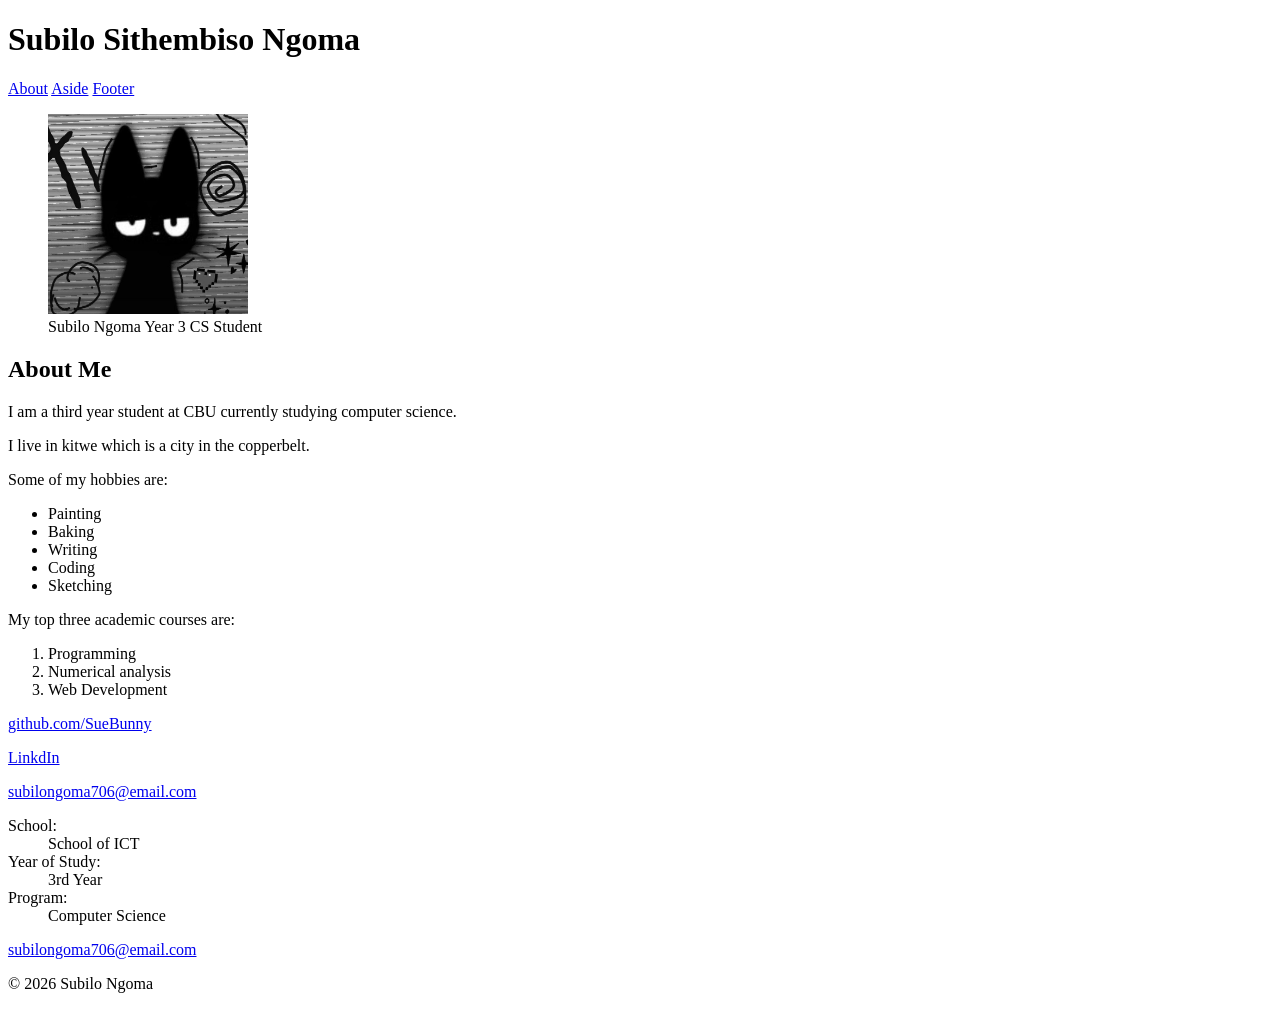
<file: PersonalProfile.html>
<!DOCTYPE html>
<html lang="en">
<head>
    <meta charset="UTF-8">
    <meta name="viewport" content="width=device-width, initial-scale=1.0">
    <title>Subilo Ngoma Profile Page</title>
</head>
<body>
    <header>
        <h1>Subilo Sithembiso Ngoma</h1>
        <nav>
            <a href="#main">About</a>
            <a href="#aside">Aside</a>
            <a href="#footer">Footer</a>
            
        </nav>
    </header>

    <main id="main">
        <article>
            <figure>
                <img src="images/Profile.jpg" alt="Photo of Subilo Ngoma" width="200" height="200">
                <figcaption>Subilo Ngoma Year 3 CS Student</figcaption>
            </figure>
          <h2>About Me</h2>
          <p>I am a third year student at CBU currently studying computer science.</p>
          <p>I live in kitwe which is a city in the copperbelt.</p>
          <p>Some of my hobbies are: </p>
          <ul>
              <li> Painting </li>
              <li> Baking </li>
              <li> Writing</li>
              <li> Coding</li>
              <li> Sketching</li>
          </ul>
          <p>My top three academic courses are: </p>
          <ol> 
              <li> Programming</li>
              <li> Numerical analysis</li>
              <li>Web Development </li>
          </ol>
       </article>
    </main>  
    
    <aside id="aside">
        <p>
            <a href="https://github.com/SueBunny" target="_blank">
            github.com/SueBunny
            </a>
        </p>
        <p>
            <a href="https://www.linkedin.com/" target="_blank">
            LinkdIn
            </a>
        </p>
        <p>
            <a href="mailto:subilongoma706@email.com">
            subilongoma706@email.com
            </a>
        </p>

        

        

        <dl>
            <dt>School:</dt>
            <dd>School of ICT</dd>
            <dt>Year of Study:</dt>
            <dd>3rd Year</dd>
            <dt>Program:</dt>
            <dd>Computer Science</dd>
            
        </dl>

    </aside>

    <footer id ="footer">
        <a href="mailto:subilongoma706@email.com">
            subilongoma706@email.com
        </a>

        <p>© 2026 Subilo Ngoma</p>
    </footer>
</body>
</file>
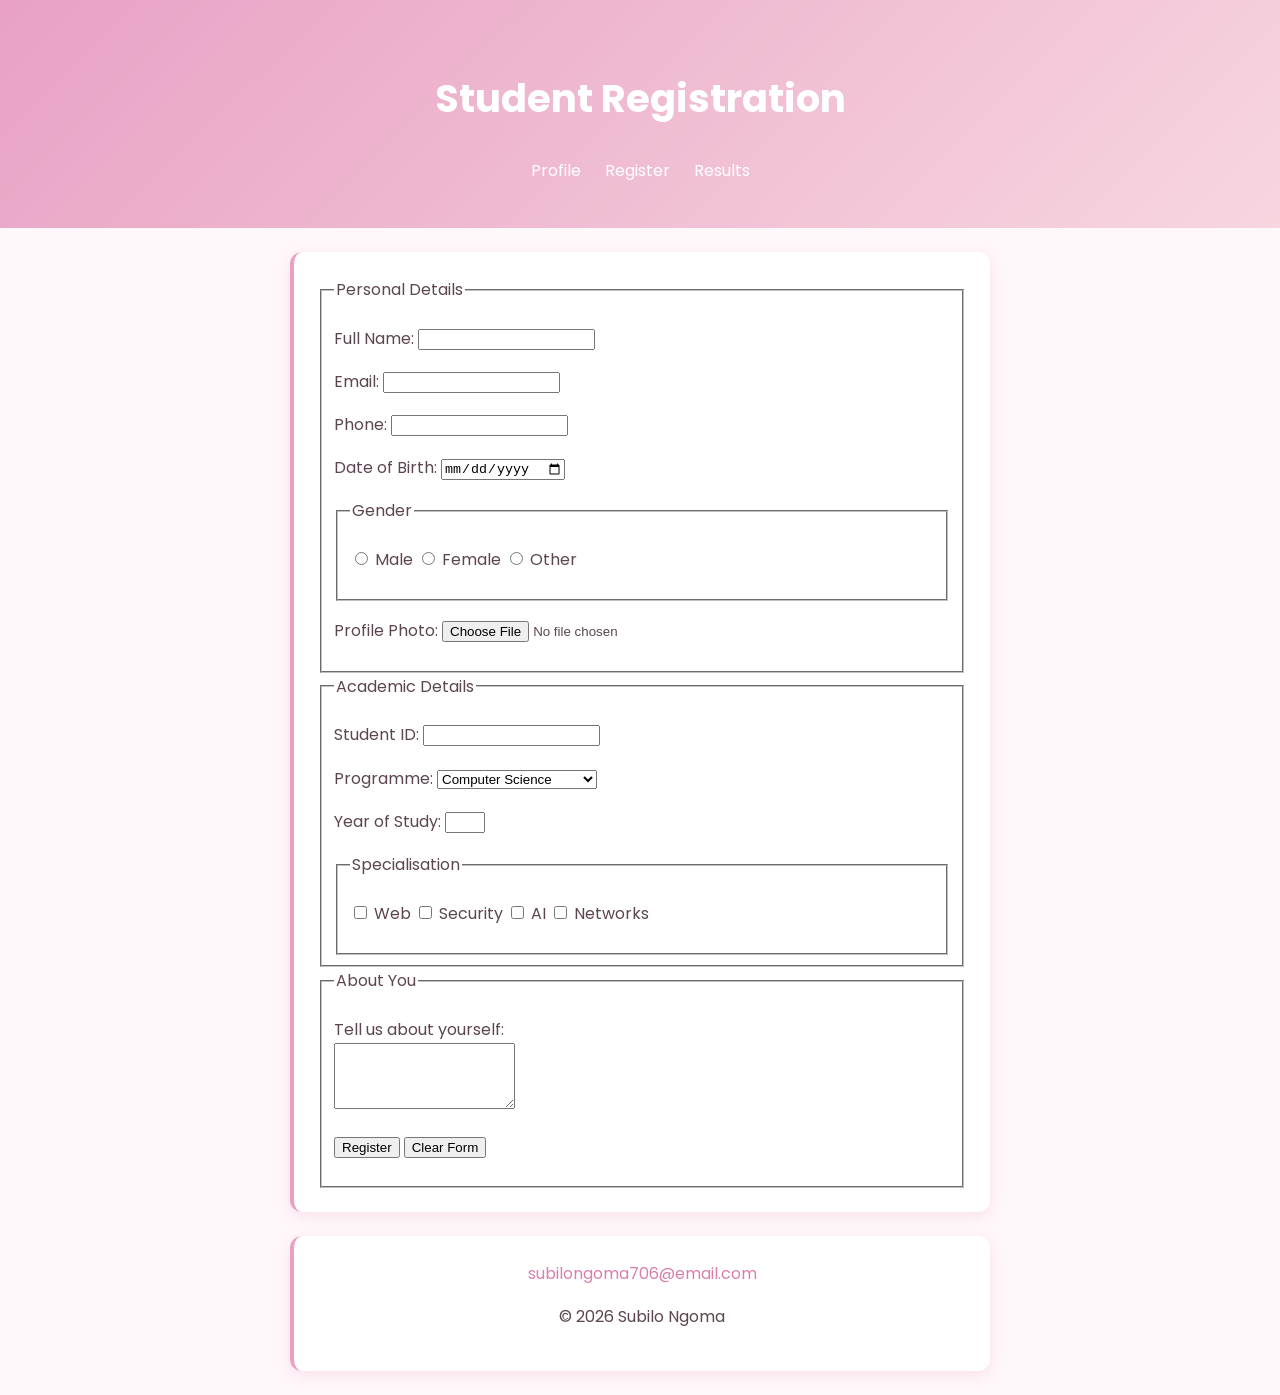
<file: register.html>
<!DOCTYPE html>
<html lang="en">
<head>
    <meta charset="UTF-8">
    <meta name="viewport" content="width=device-width, initial-scale=1.0">
    <title>Student Registration — Subilo Ngoma</title>
    <link rel="stylesheet" href="style.css">
</head>
<body>
    <header>
        <h1>Student Registration</h1>
        <nav>
            <a href="profile.html">Profile</a>
            <a href="register.html">Register</a>
            <a href="table.html">Results</a>
        </nav>
    </header>

    <main>
        <form action="#" method="POST">

            <fieldset>
                <legend>Personal Details</legend>

                <p>
                    <label for="fullname">Full Name:</label>
                    <input type="text" id="fullname" name="fullname" required>
                </p>

                <p>
                    <label for="email">Email:</label>
                    <input type="email" id="email" name="email" required>
                </p>

                <p>
                    <label for="phone">Phone:</label>
                    <input type="tel" id="phone" name="phone">
                </p>

                <p>
                    <label for="dob">Date of Birth:</label>
                    <input type="date" id="dob" name="dob">
                </p>

                <fieldset>
                    <legend>Gender</legend>
                    <p>
                        <input type="radio" id="gender-male" name="gender" value="Male">
                        <label for="gender-male">Male</label>

                        <input type="radio" id="gender-female" name="gender" value="Female">
                        <label for="gender-female">Female</label>

                        <input type="radio" id="gender-other" name="gender" value="Other">
                        <label for="gender-other">Other</label>
                    </p>
                </fieldset>

                <p>
                    <label for="photo">Profile Photo:</label>
                    <input type="file" id="photo" name="photo" accept="image/*">
                </p>
            </fieldset>

            <fieldset>
                <legend>Academic Details</legend>

                <p>
                    <label for="studentid">Student ID:</label>
                    <input type="text" id="studentid" name="studentid"
                           pattern="[A-Z]{2}[0-9]{6}"
                           title="Two uppercase letters followed by six digits, e.g. CS123456"
                           required>
                </p>

                <p>
                    <label for="programme">Programme:</label>
                    <select id="programme" name="programme">
                        <option value="CS">Computer Science</option>
                        <option value="IT">Information Technology</option>
                        <option value="IS">Information Systems</option>
                    </select>
                </p>

                <p>
                    <label for="year">Year of Study:</label>
                    <input type="number" id="year" name="year" min="1" max="5">
                </p>

                <fieldset>
                    <legend>Specialisation</legend>
                    <p>
                        <input type="checkbox" id="spec-web" name="specialisation" value="Web">
                        <label for="spec-web">Web</label>

                        <input type="checkbox" id="spec-security" name="specialisation" value="Security">
                        <label for="spec-security">Security</label>

                        <input type="checkbox" id="spec-ai" name="specialisation" value="AI">
                        <label for="spec-ai">AI</label>

                        <input type="checkbox" id="spec-networks" name="specialisation" value="Networks">
                        <label for="spec-networks">Networks</label>
                    </p>
                </fieldset>
            </fieldset>

            <fieldset>
                <legend>About You</legend>

                <p>
                    <label for="about">Tell us about yourself:</label><br>
                    <textarea id="about" name="about" rows="4" required></textarea>
                </p>

                <p>
                    <input type="submit" value="Register">
                    <input type="reset" value="Clear Form">
                </p>
            </fieldset>

        </form>
    </main>

    <footer>
        <a href="mailto:subilongoma706@email.com">subilongoma706@email.com</a>
        <p>&copy; 2026 Subilo Ngoma</p>
    </footer>
</body>
</html>
</file>
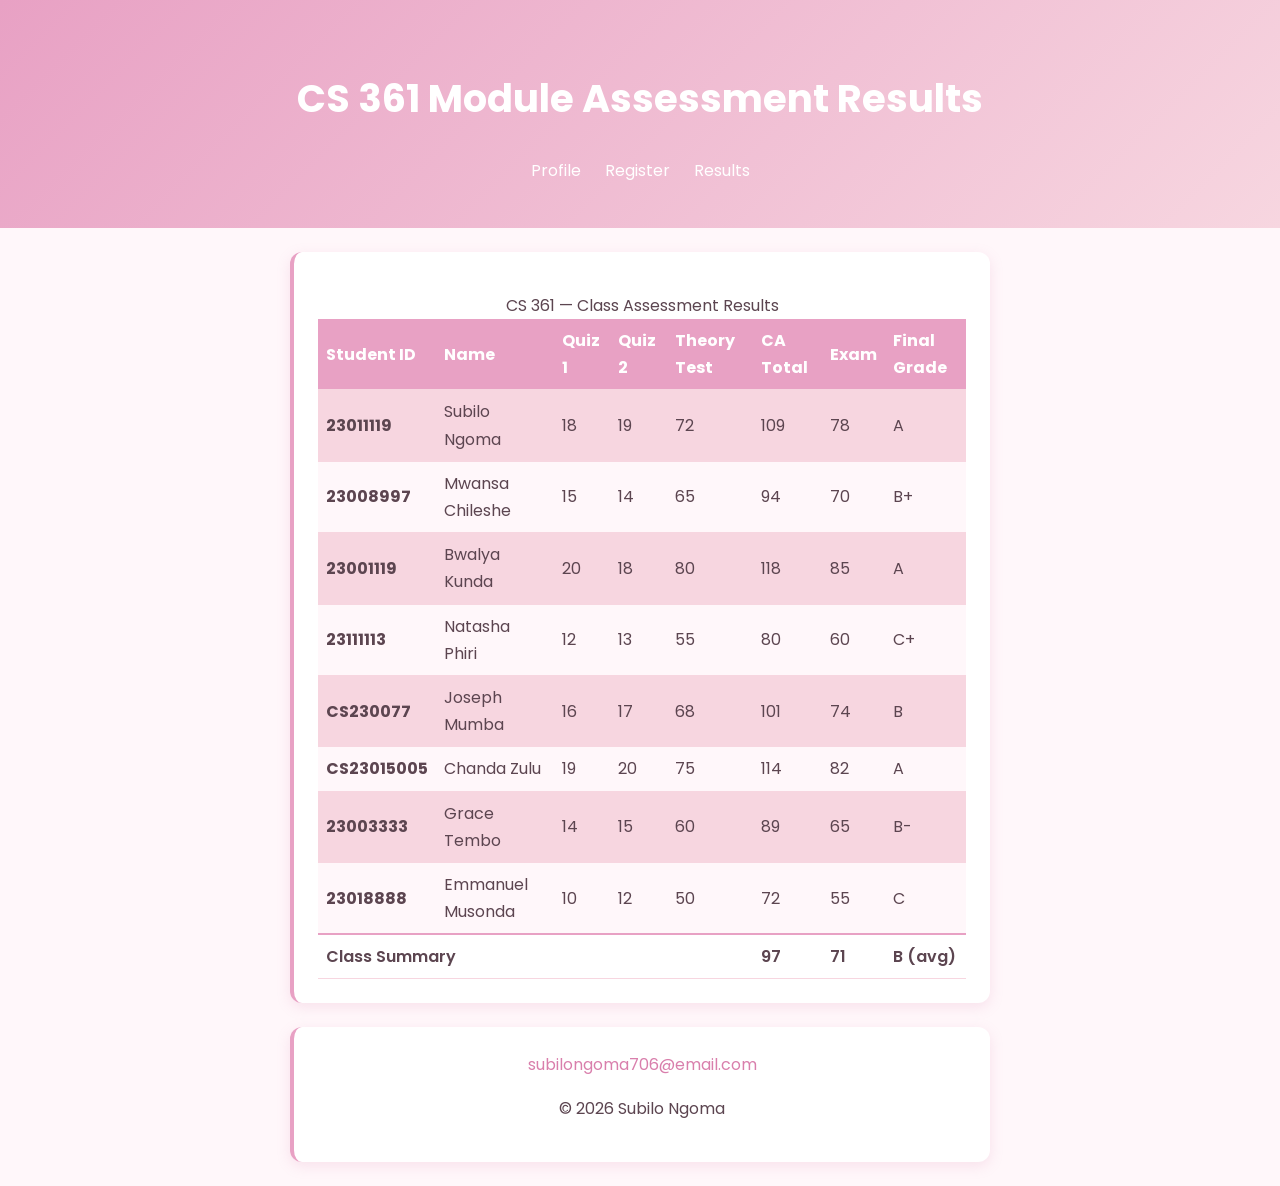
<file: table.html>
<!DOCTYPE html>
<html lang="en">
<head>
    <meta charset="UTF-8">
    <meta name="viewport" content="width=device-width, initial-scale=1.0">
    <title>CS 361 Module Assessment Results</title>
    <link rel="stylesheet" href="style.css">
</head>
<body>
    <header>
        <h1>CS 361 Module Assessment Results</h1>
        <nav>
            <a href="PersonalProfile.html">Profile</a>
            <a href="register.html">Register</a>
            <a href="table.html">Results</a>
        </nav>
    </header>

    <main>
        <table>
            <caption>CS 361 — Class Assessment Results</caption>
            <thead>
                <tr>
                    <th scope="col">Student ID</th>
                    <th scope="col">Name</th>
                    <th scope="col">Quiz 1</th>
                    <th scope="col">Quiz 2</th>
                    <th scope="col">Theory Test</th>
                    <th scope="col">CA Total</th>
                    <th scope="col">Exam</th>
                    <th scope="col">Final Grade</th>
                </tr>
            </thead>
            <tbody>
                <tr>
                    <th scope="row">23011119</th>
                    <td>Subilo Ngoma</td>
                    <td>18</td>
                    <td>19</td>
                    <td>72</td>
                    <td>109</td>
                    <td>78</td>
                    <td>A</td>
                </tr>
                <tr>
                    <th scope="row">23008997</th>
                    <td>Mwansa Chileshe</td>
                    <td>15</td>
                    <td>14</td>
                    <td>65</td>
                    <td>94</td>
                    <td>70</td>
                    <td>B+</td>
                </tr>
                <tr>
                    <th scope="row">23001119</th>
                    <td>Bwalya Kunda</td>
                    <td>20</td>
                    <td>18</td>
                    <td>80</td>
                    <td>118</td>
                    <td>85</td>
                    <td>A</td>
                </tr>
                <tr>
                    <th scope="row">23111113</th>
                    <td>Natasha Phiri</td>
                    <td>12</td>
                    <td>13</td>
                    <td>55</td>
                    <td>80</td>
                    <td>60</td>
                    <td>C+</td>
                </tr>
                <tr>
                    <th scope="row">CS230077</th>
                    <td>Joseph Mumba</td>
                    <td>16</td>
                    <td>17</td>
                    <td>68</td>
                    <td>101</td>
                    <td>74</td>
                    <td>B</td>
                </tr>
                <tr>
                    <th scope="row">CS23015005</th>
                    <td>Chanda Zulu</td>
                    <td>19</td>
                    <td>20</td>
                    <td>75</td>
                    <td>114</td>
                    <td>82</td>
                    <td>A</td>
                </tr>
                <tr>
                    <th scope="row">23003333</th>
                    <td>Grace Tembo</td>
                    <td>14</td>
                    <td>15</td>
                    <td>60</td>
                    <td>89</td>
                    <td>65</td>
                    <td>B-</td>
                </tr>
                <tr>
                    <th scope="row">23018888</th>
                    <td>Emmanuel Musonda</td>
                    <td>10</td>
                    <td>12</td>
                    <td>50</td>
                    <td>72</td>
                    <td>55</td>
                    <td>C</td>
                </tr>
            </tbody>
            <tfoot>
                <tr>
                    <td colspan="5">Class Summary</td>
                    <td>97</td>
                    <td>71</td>
                    <td>B (avg)</td>
                </tr>
            </tfoot>
        </table>
    </main>

    <footer>
        <a href="mailto:subilongoma706@email.com">subilongoma706@email.com</a>
        <p>&copy; 2026 Subilo Ngoma</p>
    </footer>
</body>
</html>
</file>
<file: style.css>
@import url('https://fonts.googleapis.com/css2?family=Poppins:wght@400;500;600;700&display=swap');

:root {
  /* colours */
  --color-primary: #e8a1c4;      /* pastel pink — headings, accents */
  --color-primary-dark: #d97fac; /* deeper pink — hover states */
  --color-secondary: #f7d6e0;    /* blush pink — backgrounds */
  --color-bg: #fff7fa;           /* page background */
  --color-white: #ffffff;
  --color-text: #5c4550;         /* soft plum-brown, not harsh black */

  /* spacing */
  --space-xs: 0.5rem;
  --space-sm: 1rem;
  --space-md: 1.5rem;
  --space-lg: 2.5rem;
  --space-xl: 4rem;

  /* type */
  --font-body: 'Poppins', sans-serif;

  /* misc */
  --radius: 12px;
  --shadow: 0 4px 14px rgba(216, 130, 170, 0.18);
}


*,
*::before,
*::after {
  box-sizing: border-box;
}

body {
  margin: 0;
  font-family: var(--font-body);
  font-size: 1rem;
  line-height: 1.7;
  color: var(--color-text);
  background-color: var(--color-bg);
}

h1 {
  font-size: 2.4rem;
  font-weight: 700;
  color: var(--color-white);
}

h2 {
  font-size: 1.5rem;
  color: var(--color-primary);
}

h3 {
  font-size: 1.1rem;
  color: var(--color-primary-dark);
}

p {
  margin-bottom: var(--space-sm);
}

a {
  color: var(--color-primary-dark);
  text-decoration: none;
  transition: color 0.2s ease;
}

a:hover {
  color: var(--color-primary);
}

header {
  background: linear-gradient(135deg, var(--color-primary), var(--color-secondary));
  padding: var(--space-lg) var(--space-md);
  text-align: center;
}

nav {
  display: flex;
  justify-content: center;
  gap: var(--space-md);
  margin-top: var(--space-sm);
}

nav a {
  color: var(--color-white);
  border-bottom: 2px solid transparent;
  padding-bottom: 2px;
  transition: border-bottom 0.2s ease;
}

nav a:hover {
  border-bottom: 2px solid var(--color-white);
}

main,
aside,
footer {
  background: var(--color-white);
  border-radius: var(--radius);
  box-shadow: var(--shadow);
  border-left: 4px solid var(--color-primary);
  padding: var(--space-md);
  margin: var(--space-md) auto;
  max-width: 700px;
}


.profile-figure {
  display: flex;
  flex-direction: column;
  align-items: center;
  text-align: center;
}

.profile-figure img {
  display: block;
  margin: 0 auto var(--space-xs);
  border-radius: 50%;
  border: 3px solid var(--color-primary);
  transition: transform 0.2s ease;
}

.profile-figure img:hover {
  transform: scale(1.05);
}

.profile-figure figcaption {
  font-size: 0.9rem;
  color: var(--color-primary-dark);
}


.skills-list {
  list-style: none;
  padding: 0;
}

.skills-list li {
  display: inline-block;
  background-color: var(--color-secondary);
  border-radius: var(--radius);
  padding: 0.35rem 0.9rem;
  margin: 0.25rem;
}


section h2::before {
  content: "🌸 ";
}

table {
  width: 100%;
  border-collapse: collapse;
  margin-top: var(--space-sm);
}

thead {
  background-color: var(--color-primary);
  color: var(--color-white);
}

th,
td {
  padding: var(--space-xs);
  text-align: left;
}

tbody tr:nth-child(odd) {
  background-color: var(--color-secondary);
}

tbody tr:nth-child(even) {
  background-color: var(--color-bg);
}

tfoot {
  border-top: 2px solid var(--color-primary);
  font-weight: 600;
}

td,
th {
  border-bottom: 1px solid var(--color-secondary);
}

footer {
  text-align: center;
}
</file>
